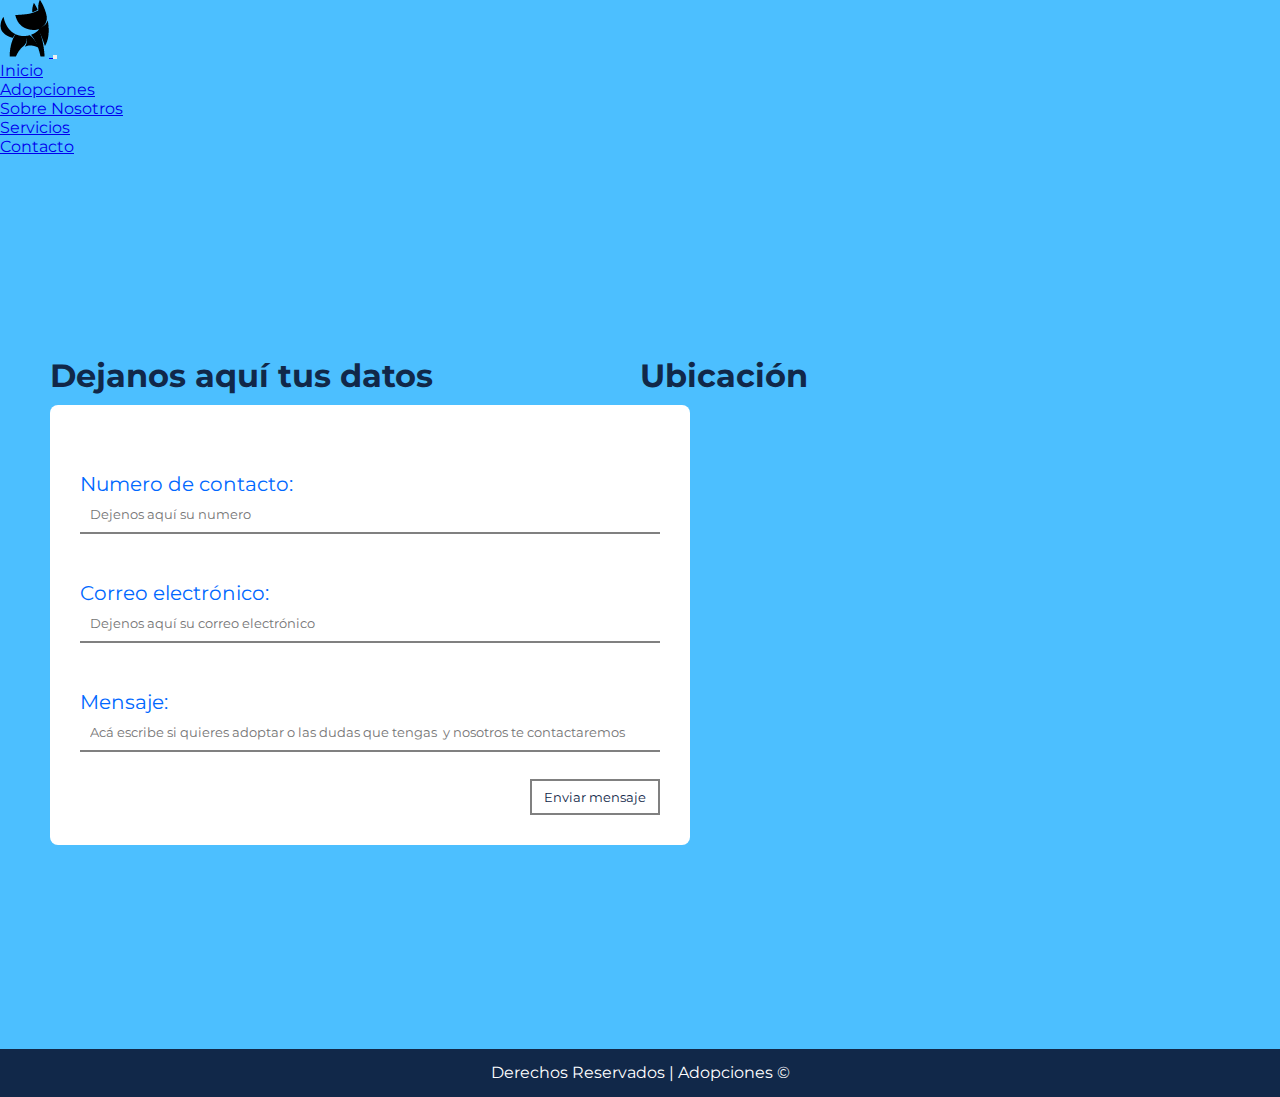
<file: Pages/contacto.html>
<!DOCTYPE html>
<html lang="en">

<head>
    <meta charset="UTF-8">
    <meta http-equiv="X-UA-Compatible" content="IE=edge">
    <meta name="viewport" content="width=device-width, initial-scale=1.0">
    <title>Contacto</title>
    <link rel="stylesheet" href="./assets/css/styles.css">
    <!-- CSS only -->
    <link href="https://cdn.jsdelivr.net/npm/bootstrap@5.2.3/dist/css/bootstrap.min.css" rel="stylesheet"
        integrity="sha384-rbsA2VBKQhggwzxH7pPCaAqO46MgnOM80zW1RWuH61DGLwZJEdK2Kadq2F9CUG65" crossorigin="anonymous">
</head>

<body>
                <nav class="navbar navbar-expand-lg bg-light">
                    <div class="container-fluid">
                        <a class="navbar-brand" href="/index.html">
                            <img src="/assets/img/logo.png" alt="logodepagina">
                        </a>
                        <button class="navbar-toggler" type="button" data-bs-toggle="collapse" data-bs-target="#navbarSupportedContent"
                            aria-controls="navbarSupportedContent" aria-expanded="false" aria-label="Toggle navigation">
                            <span class="navbar-toggler-icon"></span>
                        </button>
                        <div class="collapse navbar-collapse" id="navbarSupportedContent">
                            <ul class="navbar-nav me-auto mb-2 mb-lg-0">
                                <li class="nav-item">
                                    <a class="nav-link active" aria-current="page" href="/index.html">Inicio</a>
                                </li>
                                <li class="nav-item">
                                    <a class="nav-link" href="./adopciones.html">Adopciones</a>
                                </li>
                                <li class="nav-item">
                                    <a class="nav-link" href="./sobrenosotros.html">Sobre Nosotros</a>
                                </li>
                                <li class="nav-item">
                                    <a class="nav-link" href="./servicios.html">Servicios</a>
                                </li>
                                <li class="nav-item">
                                    <a class="nav-link" href="./contacto.html">Contacto</a>
                                </li>
                            </ul>
                
                        </div>
                    </div>
                </nav>

    
    <div class="grid_form_mapa">
       
            <div>
                <h1 class="datos">Dejanos aquí tus datos</h1>
                <form class="form">
                    <br>
                    <p type="Numero de contacto:"><input placeholder="Dejenos aquí su numero"></p>
                    <br>
                    <p type="Correo electrónico:"><input placeholder="Dejenos aquí su correo electrónico"></p>
                    <br>
                    <p type="Mensaje:"><input
                            placeholder="Acá escribe si quieres adoptar o las dudas que tengas  y nosotros te contactaremos"></p>
                    <br>
                    <button class="button_form">Enviar mensaje</button>
                </form>
            </div>
        <div>
            <h1 class="ubicacion">Ubicación</h1>
            <iframe
                src="https://www.google.com/maps/embed?pb=!1m18!1m12!1m3!1d63458.35960865982!2d-75.61623096517754!3d6.244287615676939!2m3!1f0!2f0!3f0!3m2!1i1024!2i768!4f13.1!3m3!1m2!1s0x8e4428dfb80fad05%3A0x42137cfcc7b53b56!2sMedell%C3%ADn%2C%20Antioquia!5e0!3m2!1ses!2sco!4v1670960104787!5m2!1ses!2sco"
                width="600" height="450" style="border:0;" allowfullscreen="" loading="lazy"
                referrerpolicy="no-referrer-when-downgrade"></iframe>
        </div>
    </div>


    <footer class="footer">
        Derechos Reservados | Adopciones &copy
    </footer>
    <!-- JavaScript Bundle with Popper -->
    <script src="https://cdn.jsdelivr.net/npm/bootstrap@5.2.3/dist/js/bootstrap.bundle.min.js"
        integrity="sha384-kenU1KFdBIe4zVF0s0G1M5b4hcpxyD9F7jL+jjXkk+Q2h455rYXK/7HAuoJl+0I4"
        crossorigin="anonymous"></script>

</body>

</html>
</file>
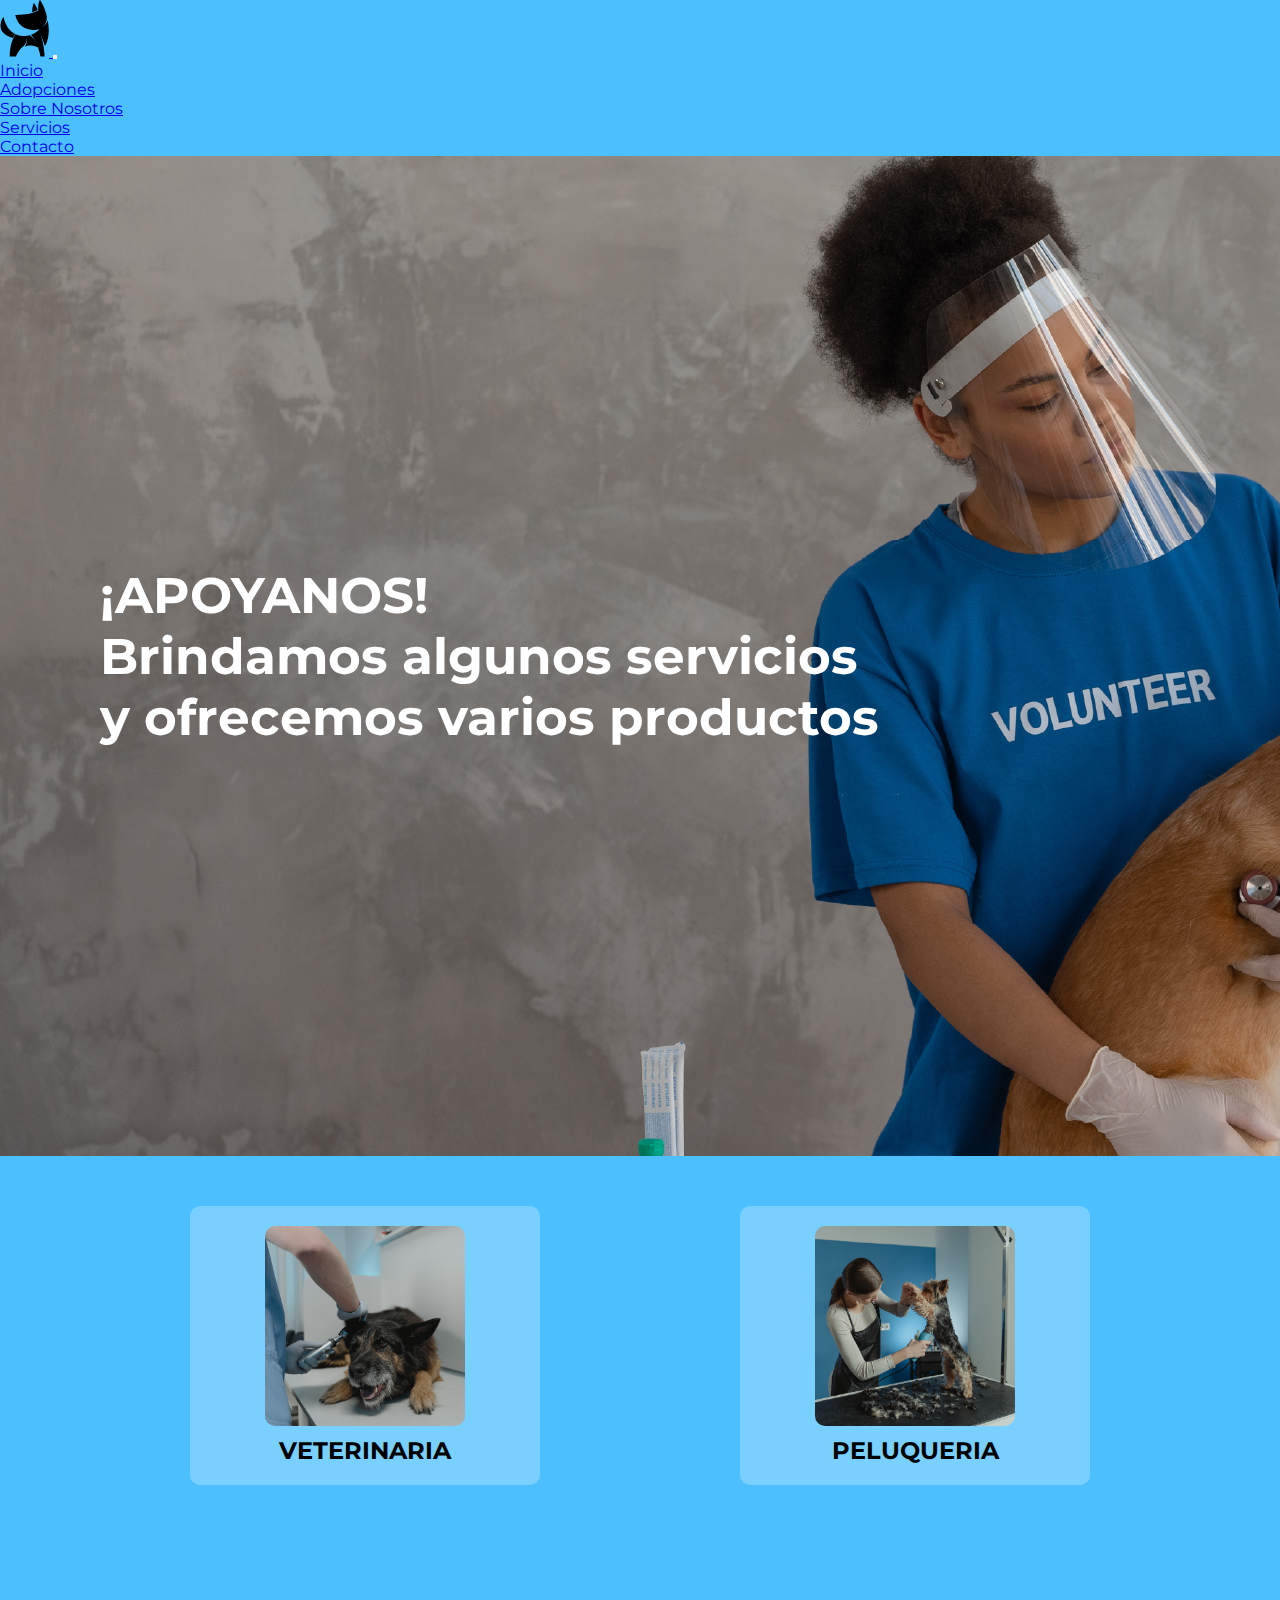
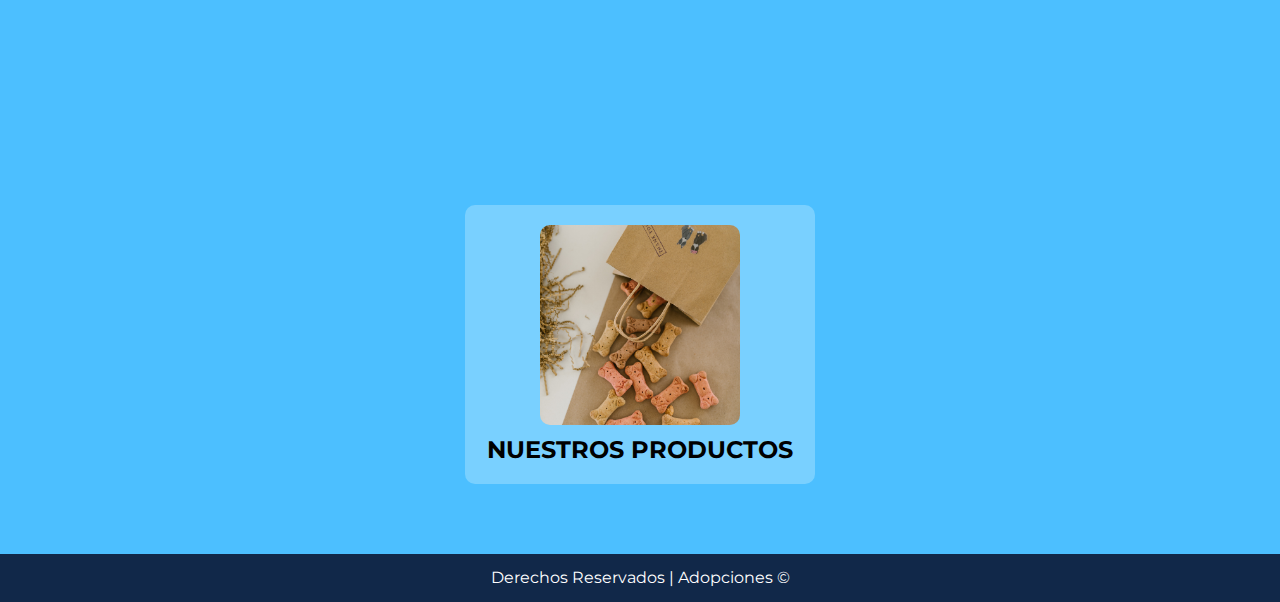
<file: Pages/servicios.html>
<!DOCTYPE html>
<html lang="en">

<head>
    <meta charset="UTF-8">
    <meta http-equiv="X-UA-Compatible" content="IE=edge">
    <meta name="viewport" content="width=device-width, initial-scale=1.0">
    <title>Adopciones</title>
    <link rel="stylesheet" href="./assets/css/styles.css">
    <!-- CSS only -->
    <link href="https://cdn.jsdelivr.net/npm/bootstrap@5.2.3/dist/css/bootstrap.min.css" rel="stylesheet"
        integrity="sha384-rbsA2VBKQhggwzxH7pPCaAqO46MgnOM80zW1RWuH61DGLwZJEdK2Kadq2F9CUG65" crossorigin="anonymous">
</head>

<body>
                <nav class="navbar navbar-expand-lg bg-light">
                    <div class="container-fluid">
                        <a class="navbar-brand" href="/index.html">
                            <img src="/assets/img/logo.png" alt="logodepagina">
                        </a>
                        <button class="navbar-toggler" type="button" data-bs-toggle="collapse" data-bs-target="#navbarSupportedContent"
                            aria-controls="navbarSupportedContent" aria-expanded="false" aria-label="Toggle navigation">
                            <span class="navbar-toggler-icon"></span>
                        </button>
                        <div class="collapse navbar-collapse" id="navbarSupportedContent">
                            <ul class="navbar-nav me-auto mb-2 mb-lg-0">
                                <li class="nav-item">
                                    <a class="nav-link active" aria-current="page" href="/index.html">Inicio</a>
                                </li>
                                <li class="nav-item">
                                    <a class="nav-link" href="./adopciones.html">Adopciones</a>
                                </li>
                                <li class="nav-item">
                                    <a class="nav-link" href="./sobrenosotros.html">Sobre Nosotros</a>
                                </li>
                                <li class="nav-item">
                                    <a class="nav-link" href="./servicios.html">Servicios</a>
                                </li>
                                <li class="nav-item">
                                    <a class="nav-link" href="./contacto.html">Contacto</a>
                                </li>
                            </ul>
                
                        </div>
                    </div>
                </nav>

    <div class="flex-center">
        <div id="fondo" class="flex-center">
            <h4>¡APOYANOS!
            <br>
            Brindamos algunos servicios 
        <br> y ofrecemos varios productos</h4>
            
        </div>  
    </div>

            <section class="card_personal">
        <div class="card_perfil">
            <div class="card_nombrepersona">
                <img class="img_persona" src="/assets/img/veterinaria.jpg" alt="imagenveterinaria">
                <h2>VETERINARIA</h2>
            </div>
            </div>
            </div>
        </div>
        <div class="card_perfil">
                    <div class="card_nombrepersona">
                        <img class="img_persona" src="/assets/img/peluqueria.jpg" alt="imagenpeluqueria">
                        <h2>PELUQUERIA</h2>
                    </div>
                    </div>
        </div>
        <div class="card_perfil">
                    <div class="card_nombrepersona">
                        <img class="img_persona" src="/assets/img/productos.jpg" alt="imagenproductos">
                        <h2>NUESTROS PRODUCTOS</h2>
                    </div>  
                    </div>
                    </div>
        </div>
    </section>

        <footer class="footer">
            Derechos Reservados | Adopciones &copy
        </footer>

        <!-- JavaScript Bundle with Popper -->
        <script src="https://cdn.jsdelivr.net/npm/bootstrap@5.2.3/dist/js/bootstrap.bundle.min.js"
            integrity="sha384-kenU1KFdBIe4zVF0s0G1M5b4hcpxyD9F7jL+jjXkk+Q2h455rYXK/7HAuoJl+0I4"
            crossorigin="anonymous"></script>
        
</body>
</html>
</file>
<file: Pages/assets/css/styles.css>
@import url('https://fonts.googleapis.com/css2?family=Montserrat:ital,wght@0,100;0,200;0,300;0,400;0,500;0,600;0,700;0,800;0,900;1,100;1,200;1,300;1,400;1,500;1,600;1,700;1,800;1,900&display=swap');
* {
    
    margin: 0;
    padding: 0;
    font-family: 'Montserrat', sans-serif;
    font-size: 20;
    box-sizing: border-box;

}

body {
    background-color: #4CBFFF;
}

header {
    background-color: #ffffff;
    display: flex;
    justify-content: space-between;
    align-items: center;
    height: 85px;
    padding: 5px 10%;
}

.header .logo {
    cursor: pointer;
}

.header .logo {
    height: 70px;
    width: auto;
    transition: all 0.3s;
}

.header .logo:hover {
    transform: scale(1.2);
}

.header .nav-links {
    list-style: none;
}

.header .nav-links li {
    display: inline-block;
    padding: 0 20px;
}

.header .nav-links li:hover {
    transform: scale(1.1);
}

.header .nav-links a {
    font-size: 700;
    color: #112849;
    text-decoration: none;
}

.header .nav-links li a:hover {
    color: #0068FF;
}

footer {
    background-color: #112849;
    line-height: 3;
    text-align: center;
    width: 100%;
    color: #ffffff;

}

.card {
    margin-top: 50px;
    margin-bottom: 50px;
    margin-left: 10%;
    background-color: #0068FF;
    box-shadow: 0 0 0.9375em rgba(0, 0, 0.219);
    width: 800px;
    border-radius: 4px;

    display: flex;  
}

.card_hero{
    
    flex: 0 0 50%;
    position: relative;
}

.card_img{
    display: block;
    width: 100%;
}

.card_middle{
    position: absolute;
    top: 85%;
    left: 50%;
    transform: translate(-50%, -50%);
}

.card_middle-text{
    color: #0068FF;
    background-color: #ffffff;
    font-size: 20px;
    font-weight: 800;
    border-radius: 2px;
    padding: 10px 22px;
}

.card_content{
    flex: 1;
    padding: 2px 35px 25px 35px;
    margin-top: 30px;

    display: flex;
    flex-direction: column;
}

.card_info{
    display: flex;
    flex-direction: column;
}

.card_edad{
    color: #ffffff;
    font-size: 50px;
    margin-bottom: 8px;
}

.card_nombre{
    color: #ffffff;
    font-size: 35px;
    margin-bottom: 8px;
    font-weight: 800;
}

.card_info{
    color: #ffffff;
    font-size: 20px;
    margin-bottom: 8px;
    
}

.crad_button{
    width: 100%;

    display: flex;
    justify-content: flex-end;
}

.card_btn{
    background-color: #1FFF8E;
    padding: 8px;
    text-decoration: none;
    color: #0068FF;
    font-weight: 700;
    font-size: 15px;

    padding-left: 30%;
}   

.titulo_adopta{
    margin-top: 25px;
    margin-left: 30%;
    color: #ffffff;
    font-size: 56px;
}

.titulo_personal{
        margin-top: 40px;
        margin-left: 10%;
        color: #ffffff;
        font-size: 56px;
}

.card_personal{
    width: 100%;
    display: flex;
    gap: 200px;
    flex-wrap: wrap;
    justify-content: center;

}

.card_perfil{
    width: 350px;
    padding: 20px;
    background-color: #79d0ff;
    border-radius: 10px;
    margin-bottom: 70px;
    margin-top: 50px;
     
}

.img_persona{
    width: 200px;
    border-radius: 5%;   
}

.card_nombrepersona{
    display: flex;
    flex-direction: column;
    align-items: center;
    gap: 10px;
}

hr{
    width: 100%;
    height: 5px;
    background: #0068FF;
    margin: 20px 5px;
    opacity: 30%;
    
}   

.enlacepersona{
    background-color: #0068FF;
    padding: 8px 20px;
    margin-left: 30%;
    text-decoration: none;  
    color: #ffffff;
    font-weight: 500;
}

.flex-center {
    display: flex;
    align-items: center;
}

#fondo {
    width: 3000px;
    height: 1000px;
    background-image: url(/assets/img/vetimagen.jpg);
}

#fondo h4 {
    padding: 100px;
    color: #ffffff;
    font-size: 50px;
}

.grid_card{
    display: grid;
    grid-template-columns: 50% 50%;
}

.grid_form_mapa{
    margin-top: 200px;
    margin-bottom: 200px;
    display: grid;
    grid-template-columns: 50% 50%;
}

.form{
    margin-left: 50px;
    margin-top: 10px;
    width: 640px;
    height: 440px;
    background-color: #ffffff;
    border-radius: 8px;
    padding: 20px 30px;
    box-sizing: border-box;
    position: relative;


}

input{
    width: 100%;
    padding: 10px;
    box-sizing: border-box;
    background: none;
    outline: none;
    resize: none;
    border: 0;
    transition: all .3s;
    border-bottom: 2px solid gray;
    

}

input:focus{
    border-bottom: 2px solid lightblue;
}

p:before{
    content: attr(type);
    display: block;
    margin: 28px 0 0;
    font-size: 20px;
    color: #0068FF;


}

.button_form{
    float: right;
    padding: 8px 12px;
    margin: 8px 0 0;
    border: 2px solid gray;
    background: 0;
    color: #112849;
    cursor: pointer;
    transition: all .3s;
}

.button_form:hover{
    background-color: #1FFF8E;
}

.datos{
    margin-left: 50px;
    color: #112849;
}

.ubicacion{
    color: #112849;
}
</file>
